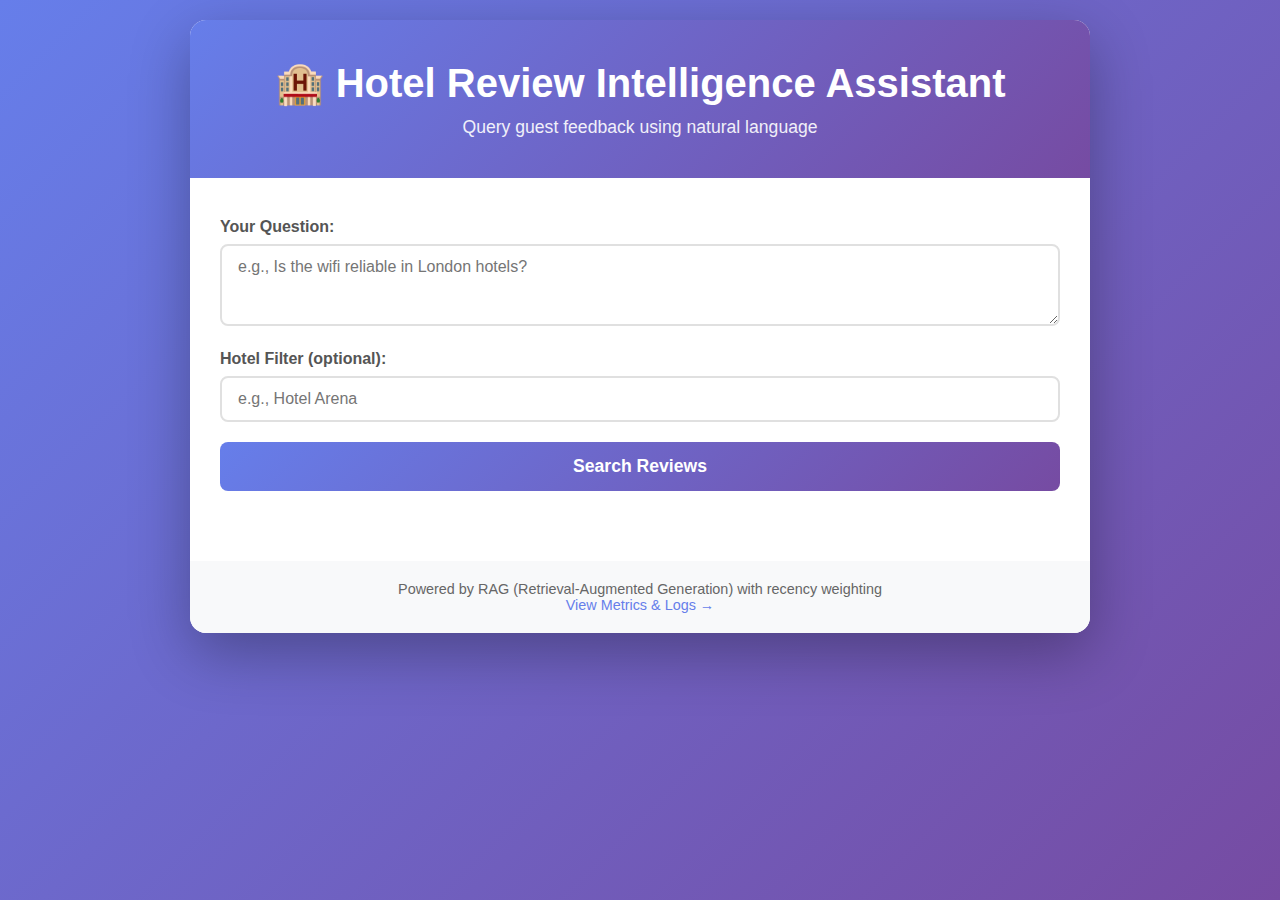
<file: static/index.html>
<!DOCTYPE html>
<html lang="en">
<head>
    <meta charset="UTF-8">
    <meta name="viewport" content="width=device-width, initial-scale=1.0">
    <title>Hotel Review Intelligence Assistant</title>
    <link rel="stylesheet" href="/static/style.css">
</head>
<body>
    <div class="container">
        <header>
            <h1>🏨 Hotel Review Intelligence Assistant</h1>
            <p class="subtitle">Query guest feedback using natural language</p>
        </header>

        <main>
            <form id="queryForm" class="query-form">
                <div class="form-group">
                    <label for="query">Your Question:</label>
                    <textarea 
                        id="query" 
                        name="query" 
                        placeholder="e.g., Is the wifi reliable in London hotels?"
                        rows="3"
                        required
                    ></textarea>
                </div>
                
                <div class="form-group">
                    <label for="hotelFilter">Hotel Filter (optional):</label>
                    <input 
                        type="text" 
                        id="hotelFilter" 
                        name="hotelFilter" 
                        placeholder="e.g., Hotel Arena"
                    />
                </div>

                <button type="submit" id="submitBtn" class="submit-btn">
                    <span id="submitText">Search Reviews</span>
                    <span id="loadingSpinner" class="spinner" style="display: none;">⏳</span>
                </button>
            </form>

            <div id="results" class="results" style="display: none;">
                <div class="result-header">
                    <h2>Answer</h2>
                    <span id="relevantBadge" class="badge"></span>
                </div>
                <div id="answer" class="answer"></div>
                
                <div id="sourcesSection" style="display: none;">
                    <h3>Sources</h3>
                    <div id="sources" class="sources"></div>
                </div>
            </div>

            <div id="error" class="error" style="display: none;"></div>
        </main>

        <footer>
            <p>Powered by RAG (Retrieval-Augmented Generation) with recency weighting</p>
            <p><a href="/metrics-page" style="color: #667eea; text-decoration: none;">View Metrics & Logs →</a></p>
        </footer>
    </div>

    <script src="/static/app.js"></script>
</body>
</html>
</file>
<file: static/style.css>
* {
    margin: 0;
    padding: 0;
    box-sizing: border-box;
}

body {
    font-family: -apple-system, BlinkMacSystemFont, 'Segoe UI', Roboto, Oxygen, Ubuntu, Cantarell, sans-serif;
    background: linear-gradient(135deg, #667eea 0%, #764ba2 100%);
    min-height: 100vh;
    padding: 20px;
    color: #333;
}

.container {
    max-width: 900px;
    margin: 0 auto;
    background: white;
    border-radius: 16px;
    box-shadow: 0 20px 60px rgba(0, 0, 0, 0.3);
    overflow: hidden;
}

header {
    background: linear-gradient(135deg, #667eea 0%, #764ba2 100%);
    color: white;
    padding: 40px 30px;
    text-align: center;
}

header h1 {
    font-size: 2.5rem;
    margin-bottom: 10px;
    font-weight: 700;
}

.subtitle {
    font-size: 1.1rem;
    opacity: 0.9;
}

main {
    padding: 40px 30px;
}

.query-form {
    margin-bottom: 30px;
}

.form-group {
    margin-bottom: 20px;
}

.form-group label {
    display: block;
    margin-bottom: 8px;
    font-weight: 600;
    color: #555;
}

.form-group input,
.form-group textarea {
    width: 100%;
    padding: 12px 16px;
    border: 2px solid #e0e0e0;
    border-radius: 8px;
    font-size: 1rem;
    font-family: inherit;
    transition: border-color 0.3s;
}

.form-group input:focus,
.form-group textarea:focus {
    outline: none;
    border-color: #667eea;
}

.submit-btn {
    width: 100%;
    padding: 14px 24px;
    background: linear-gradient(135deg, #667eea 0%, #764ba2 100%);
    color: white;
    border: none;
    border-radius: 8px;
    font-size: 1.1rem;
    font-weight: 600;
    cursor: pointer;
    transition: transform 0.2s, box-shadow 0.2s;
    display: flex;
    align-items: center;
    justify-content: center;
    gap: 10px;
}

.submit-btn:hover:not(:disabled) {
    transform: translateY(-2px);
    box-shadow: 0 8px 20px rgba(102, 126, 234, 0.4);
}

.submit-btn:disabled {
    opacity: 0.6;
    cursor: not-allowed;
}

.spinner {
    animation: spin 1s linear infinite;
}

@keyframes spin {
    from { transform: rotate(0deg); }
    to { transform: rotate(360deg); }
}

.results {
    margin-top: 30px;
    padding: 25px;
    background: #f8f9fa;
    border-radius: 12px;
    border-left: 4px solid #667eea;
}

.result-header {
    display: flex;
    align-items: center;
    justify-content: space-between;
    margin-bottom: 20px;
}

.result-header h2 {
    color: #333;
    font-size: 1.5rem;
}

.badge {
    padding: 6px 12px;
    border-radius: 20px;
    font-size: 0.85rem;
    font-weight: 600;
}

.badge.relevant {
    background: #d4edda;
    color: #155724;
}

.badge.not-relevant {
    background: #f8d7da;
    color: #721c24;
}

.answer {
    background: white;
    padding: 20px;
    border-radius: 8px;
    line-height: 1.6;
    font-size: 1.05rem;
    color: #444;
    margin-bottom: 20px;
    box-shadow: 0 2px 8px rgba(0, 0, 0, 0.05);
}

.sources {
    display: flex;
    flex-direction: column;
    gap: 12px;
}

.source-item {
    background: white;
    padding: 15px;
    border-radius: 8px;
    border-left: 3px solid #667eea;
    font-size: 0.95rem;
    line-height: 1.5;
    color: #666;
    box-shadow: 0 2px 4px rgba(0, 0, 0, 0.05);
}

.source-item strong {
    color: #667eea;
    font-weight: 600;
}

.error {
    margin-top: 20px;
    padding: 16px;
    background: #f8d7da;
    color: #721c24;
    border-radius: 8px;
    border-left: 4px solid #dc3545;
}

footer {
    background: #f8f9fa;
    padding: 20px;
    text-align: center;
    color: #666;
    font-size: 0.9rem;
}

@media (max-width: 600px) {
    header h1 {
        font-size: 2rem;
    }
    
    main {
        padding: 20px;
    }
}
</file>
